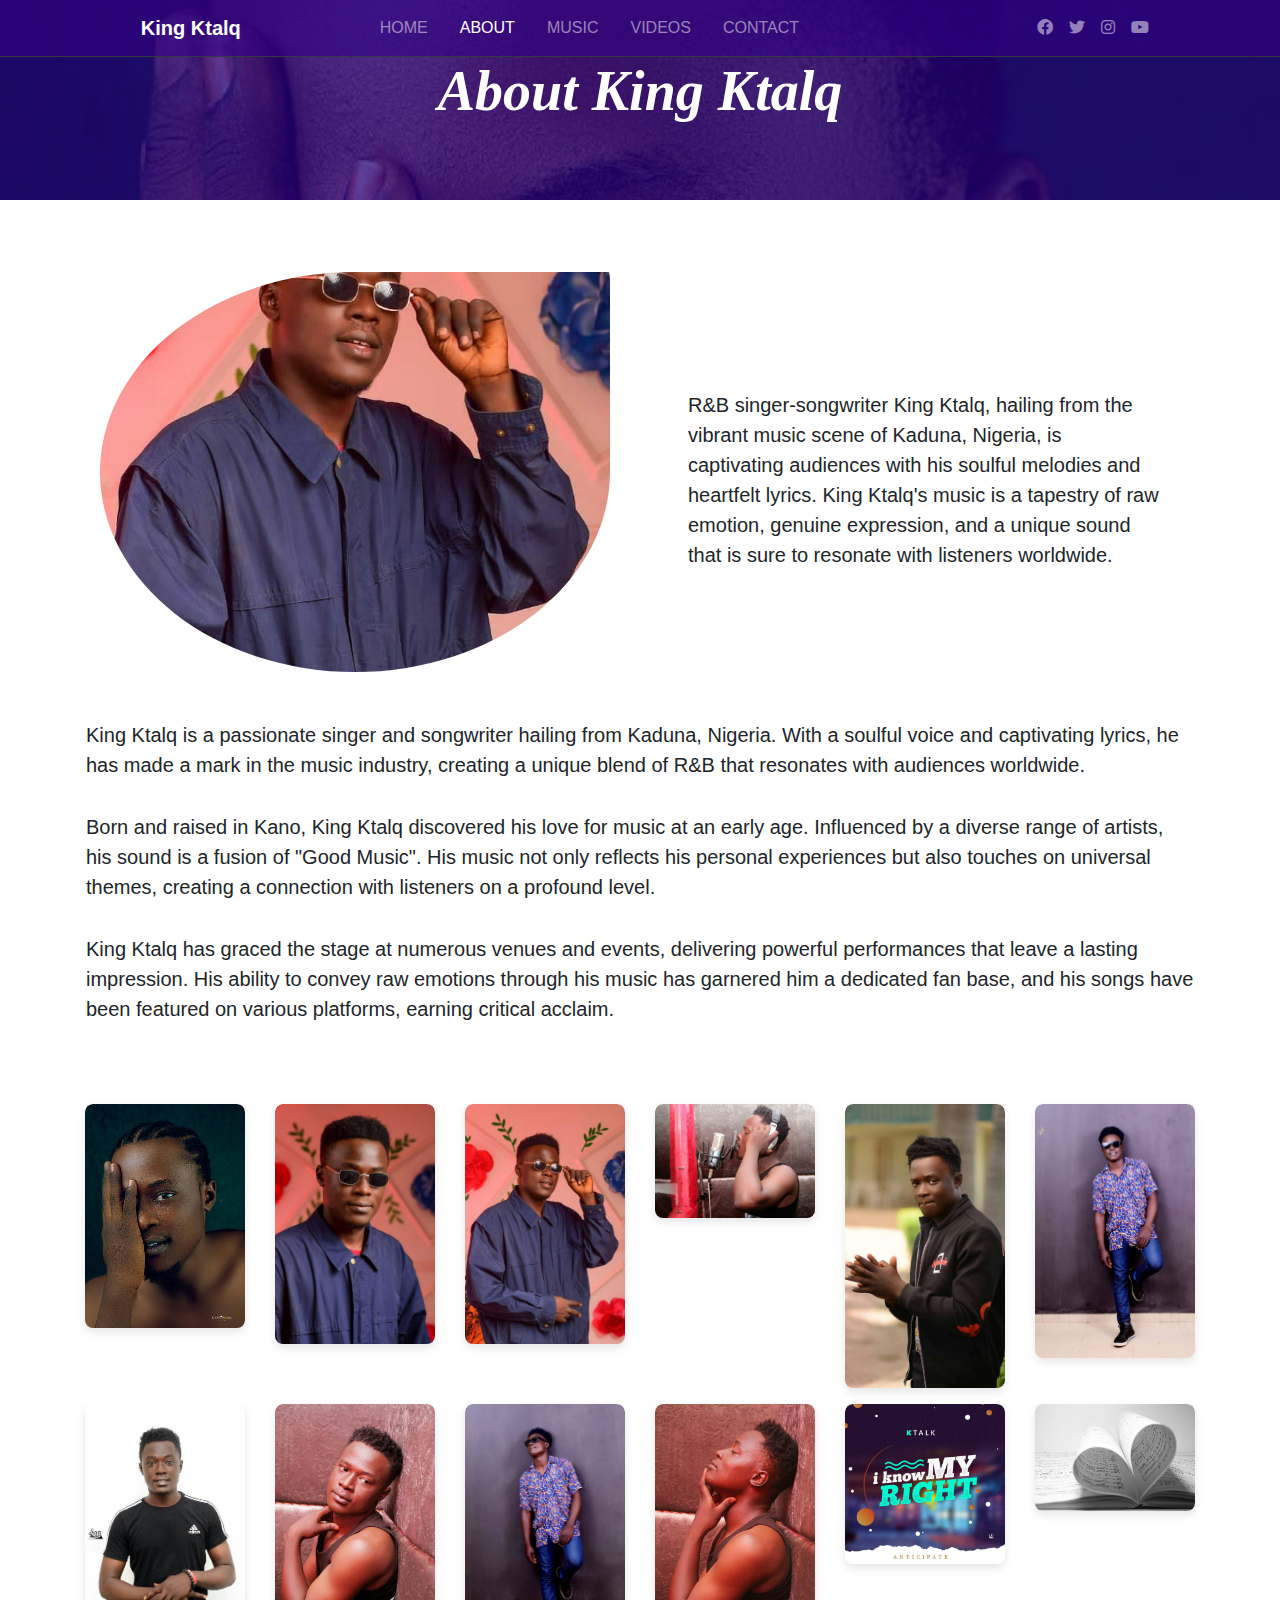
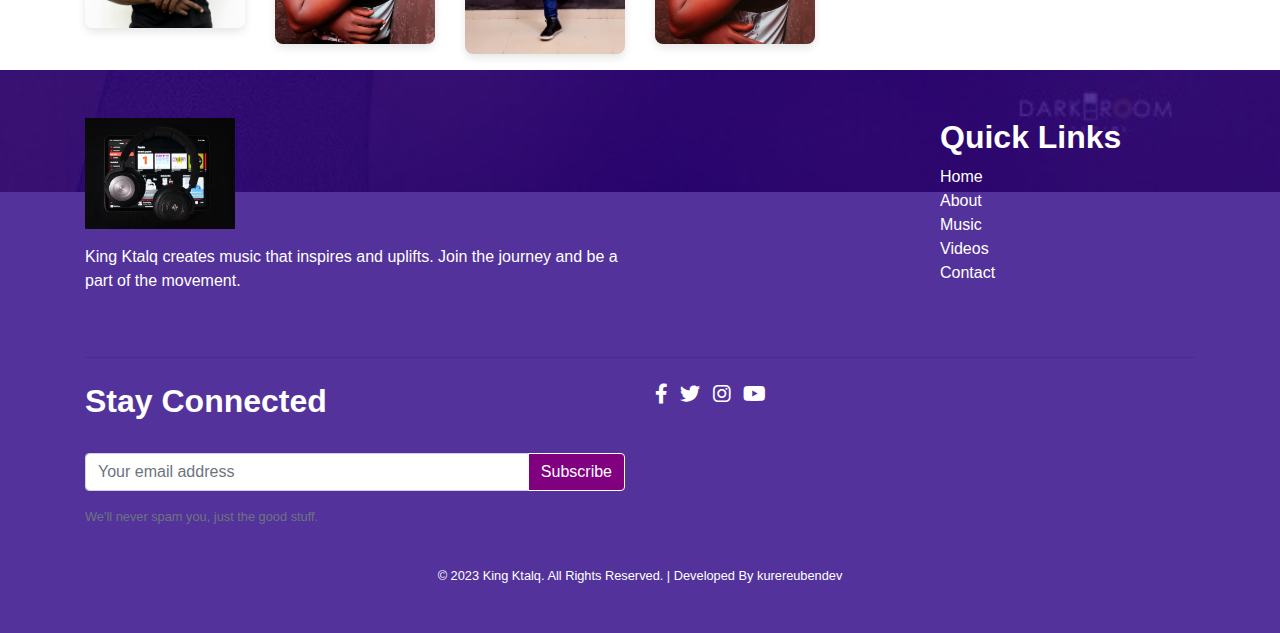
<file: about.html>
<!DOCTYPE html>
<html lang="en">
    <head>
        <meta charset="UTF-8" />
        <meta
            name="viewport"
            content="width=device-width, initial-scale=1, shrink-to-fit=no" />
        <title>About King Ktalq - Musician</title>
        <!-- Bootstrap CSS link -->
        <link
            rel="stylesheet"
            href="https://stackpath.bootstrapcdn.com/bootstrap/4.5.2/css/bootstrap.min.css" />
        <!-- Font Awesome CSS for icons -->
        <link
            rel="stylesheet"
            href="https://cdnjs.cloudflare.com/ajax/libs/font-awesome/6.0.0/css/all.min.css" />
        <!-- Custom CSS link -->
        <link rel="stylesheet" href="css_files/aboutstyles.css" />
    </head>
    <body>
        <header class="showcase" id="abttop">
            <div class="overlay">
                <!-- Navigation Bar -->

                <nav
                    class="navbar navbar-expand-lg navbar-dark border-bottom border-1px border-dark">
                    <a class="navbar-brand font-weight-bold" href="#"
                        >King Ktalq</a
                    >
                    <button
                        class="navbar-toggler"
                        type="button"
                        data-toggle="collapse"
                        data-target="#navbarNav"
                        aria-controls="navbarNav"
                        aria-expanded="false"
                        aria-label="Toggle navigation">
                        <span class="navbar-toggler-icon"></span>
                    </button>
                    <div class="collapse navbar-collapse" id="navbarNav">
                        <!-- Site's Navigation -->
                        <ul class="navbar-nav mx-auto">
                            <li class="nav-item mx-md-2">
                                <a class="nav-link text-uppercase" href="index.html#top"
                                    >HOME
                                    </a
                                >
                            </li>
                            <li class="nav-item active mx-md-2">
                                <a class="nav-link text-uppercase" href="#abttop"
                                    >ABOUT<span class="sr-only">(current)</span></a
                                >
                            </li>
                            <li class="nav-item mx-md-2">
                                <a class="nav-link text-uppercase" href="index.html#music"
                                    >MUSIC</a
                                >
                            </li>
                            <li class="nav-item mx-md-2">
                                <a
                                    class="nav-link text-uppercase"
                                    href="index.html#videos"
                                    >VIDEOS</a
                                >
                            </li>
                            <li class="nav-item mx-md-2">
                                <a
                                    class="nav-link text-uppercase"
                                    href="index.html#contact"
                                    >CONTACT</a
                                >
                            </li>
                        </ul>

                        <!-- Social Icons -->
                        <ul class="navbar-nav mx-auto">
                            <li class="nav-item">
                                <a class="nav-link" href="https://www.facebook.com/kenneth.david.1612147" target="_blank"
                                    ><i class="fab fa-facebook"></i
                                ></a>
                            </li>
                            <li class="nav-item">
                                <a class="nav-link" href="https://www.facebook.com/kenneth.david.1612147" target="_blank"
                                    ><i class="fab fa-twitter"></i
                                ></a>
                            </li>
                            <li class="nav-item">
                                <a class="nav-link" href="https://www.facebook.com/kenneth.david.1612147" target="_blank"
                                    ><i class="fab fa-instagram"></i
                                ></a>
                            </li>
                            <li class="nav-item">
                                <a class="nav-link" href="https://www.facebook.com/kenneth.david.1612147" target="_blank"
                                    ><i class="fab fa-youtube"></i
                                ></a>
                            </li>
                        </ul>
                    </div>
                </nav>
                <div class="container">
                    <h2
                        class="display-4 font-weight-bold text-center mb-5 text-white">
                        <i style="font-family: 'Pacifico'">About King Ktalq</i>
                    </h2>
                </div>
                <!--Header Landing-->
            </div>
        </header>
        <br />
        <!-- Main Content -->
        <main>
            <!-- About Section-->
            <section id="about" class="container mt-5">
                <div class="row align-items-center">
                    <div class="col-md-6 imgdiv pb-5">
                        <img
                            src="images/king_c.jpg"
                            alt="king ktalk bio pic"
                            class="img-fluid col-md-12" />
                    </div>
                    <div class="col-md-6 px-5">
                        <p class="lead pb-3">
                            R&B singer-songwriter King Ktalq, hailing from the
                            vibrant music scene of Kaduna, Nigeria, is
                            captivating audiences with his soulful melodies and
                            heartfelt lyrics. King Ktalq's music is a tapestry
                            of raw emotion, genuine expression, and a unique
                            sound that is sure to resonate with listeners
                            worldwide.
                        </p>
                    </div>
                </div>
                <div class="row align-items-center px-3">
                    <p  class="lead pb-3">
                        King Ktalq is a passionate singer and songwriter hailing
                        from Kaduna, Nigeria. With a soulful voice and
                        captivating lyrics, he has made a mark in the music
                        industry, creating a unique blend of R&B that
                        resonates with audiences worldwide.
                    </p>

                    <p  class="lead pb-3">
                        Born and raised in Kano, King Ktalq discovered his
                        love for music at an early age. Influenced by a diverse
                        range of artists, his sound is a fusion of "Good Music".
                        His music not only reflects his personal experiences but
                        also touches on universal themes, creating a connection
                        with listeners on a profound level.
                    </p>

                    <p  class="lead pb-3">
                        King Ktalq has graced the stage at numerous venues and
                        events, delivering powerful performances that leave a
                        lasting impression. His ability to convey raw emotions
                        through his music has garnered him a dedicated fan base,
                        and his songs have been featured on various platforms,
                        earning critical acclaim.
                    </p>
                </div>
            </section>
            <!-- gallery section-->
            <section class="container mt-5">
                <div
                    class="row row-cols-2 row-cols-sm-3 row-cols-md-4 row-cols-lg-6">
                    <!-- Gallery Item 1-12 -->
                    <!-- Gallery Item 1 -->
                    <div class="col">
                        <div class="gallery-item">
                            <img
                                src="images/king_a.jpg"
                                alt="King Ktalq's Image 1" />
                        </div>
                    </div>
                    <!-- Gallery Item 2 -->
                    <div class="col">
                        <div class="gallery-item">
                            <img
                                src="images/king_b.jpg"
                                alt="King Ktalq's Image 2" />
                        </div>
                    </div>

                    <!-- Gallery Item 3 -->
                    <div class="col">
                        <div class="gallery-item">
                            <img
                                src="images/king_c.jpg"
                                alt="King Ktalq's Image 3" />
                        </div>
                    </div>

                    <!-- Gallery Item 4 -->
                    <div class="col">
                        <div class="gallery-item">
                            <img
                                src="images/king_d.jpg"
                                alt="King Ktalq's Image 4" />
                        </div>
                    </div>

                    <!-- Gallery Item 5 -->
                    <div class="col">
                        <div class="gallery-item">
                            <img
                                src="images/king_e.jpg"
                                alt="King Ktalq's Image 5" />
                        </div>
                    </div>
                    <!-- Gallery Item 6 -->
                    <div class="col">
                        <div class="gallery-item">
                            <img
                                src="images/king_f.jpg"
                                alt="King Ktalq's Image 6" />
                        </div>
                    </div>
                    <!-- Gallery Item 7 -->
                    <div class="col">
                        <div class="gallery-item">
                            <img
                                src="images/king_g.jpg"
                                alt="King Ktalq's Image 7" />
                        </div>
                    </div>
                    <!-- Gallery Item 8 -->
                    <div class="col">
                        <div class="gallery-item">
                            <img
                                src="images/king_h.jpg"
                                alt="King Ktalq's Image 8" />
                        </div>
                    </div>
                    <!-- Gallery Item 9 -->
                    <div class="col">
                        <div class="gallery-item">
                            <img
                                src="images/king_i.jpg"
                                alt="King Ktalq's Image 9" />
                        </div>
                    </div>
                    <!-- Gallery Item 10 -->
                    <div class="col">
                        <div class="gallery-item">
                            <img
                                src="images/king_j.jpg"
                                alt="King Ktalq's Image 10" />
                        </div>
                    </div>
                    <!-- Gallery Item 11 -->
                    <div class="col">
                        <div class="gallery-item">
                            <img
                                src="images/music_art1.jpg"
                                alt="I Know my Right ANTICIPATE art." />
                        </div>
                    </div>
                    <!-- Gallery Item 12 -->
                    <div class="col">
                        <div class="gallery-item">
                            <img
                                src="images/music_art2.jpg"
                                alt="Love Song Art" />
                        </div>
                    </div>
                    
                    
                </div>
            </section>
        </main>

        <footer>
            <div class="foot-overlay">
                <div class="container py-5">
                    <div class="row">
                        <div class="col-md-6 mb-4">
                            <img
                                src="images/logo.jpg"
                                alt="King Ktalq Logo"
                                class="img-fluid mb-3"
                                style="width: 150px" />
                            <p class="text-white">
                                King Ktalq creates music that inspires and
                                uplifts. Join the journey and be a part of the
                                movement.
                            </p>
                        </div>
                        <div class="col-md-3 offset-md-3 mb-4">
                            <h2 class="font-weight-bold text-white">
                                Quick Links
                            </h2>
                            <ul class="list-unstyled text-muted">
                                <li>
                                    <a
                                        href="index.html"
                                        class="text-white ftlnk"
                                        data-toggle="tooltip"
                                        data-placement="top"
                                        title="top"
                                        >Home</a
                                    >
                                </li>
                                <li>
                                    <a
                                        href="#abttop"
                                        class="text-white ftlnk"
                                        data-toggle="tooltip"
                                        data-placement="top"
                                        title="About"
                                        >About</a
                                    >
                                </li>
                                <li>
                                    <a
                                        href="index.html#music"
                                        class="text-white ftlnk"
                                        data-toggle="tooltip"
                                        data-placement="top"
                                        title="Music"
                                        >Music</a
                                    >
                                </li>
                                <li>
                                    <a
                                        href="index.html#videos"
                                        class="text-white ftlnk"
                                        data-toggle="tooltip"
                                        data-placement="top"
                                        title="Videos"
                                        >Videos</a
                                    >
                                </li>
                                <li>
                                    <a
                                        href="index.html#contact"
                                        class="text-white ftlnk"
                                        data-toggle="tooltip"
                                        data-placement="top"
                                        title="Contact"
                                        >Contact</a
                                    >
                                </li>
                            </ul>
                        </div>
                    </div>
                    <hr class="my-4" />
                    <div class="row">
                        <div class="col-md-6 mb-4">
                            <form action="/subscribe" method="post">
                                <h2 class="font-weight-bold text-white">
                                    Stay Connected
                                </h2>
                                <br />
                                <div class="input-group mb-3">
                                    <input
                                        type="email"
                                        class="form-control"
                                        placeholder="Your email address"
                                        aria-label="email"
                                        name="email"
                                        required />
                                    <div class="input-group-append">
                                        <button
                                            class="btn btn-purple"
                                            type="submit">
                                            Subscribe
                                        </button>
                                    </div>
                                </div>
                                <p class="text-muted small">
                                    We'll never spam you, just the good stuff.
                                </p>
                            </form>
                        </div>
                        <div class="col-md-6 mb-4">
                            <ul class="list-inline">
                                <li class="list-inline-item">
                                    <a href="https://www.facebook.com/kenneth.david.1612147" class="text-white"
                                        ><i class="fab fa-facebook-f fa-lg"></i
                                    ></a>
                                </li>
                                <li class="list-inline-item">
                                    <a href="https://www.facebook.com/kenneth.david.1612147" class="text-white"
                                        ><i class="fab fa-twitter fa-lg"></i
                                    ></a>
                                </li>
                                <li class="list-inline-item">
                                    <a href="https://www.facebook.com/kenneth.david.1612147" class="text-white"
                                        ><i class="fab fa-instagram fa-lg"></i
                                    ></a>
                                </li>
                                <li class="list-inline-item">
                                    <a href="https://www.facebook.com/kenneth.david.1612147" class="text-white"
                                        ><i class="fab fa-youtube fa-lg"></i
                                    ></a>
                                </li>
                            </ul>
                        </div>
                    </div>
                    <p class="text-center mb-0 small text-white">
                        &copy; 2023 King Ktalq. All Rights Reserved. | Developed
                        By
                        <a
                            href="https://www.kurereubendev.com/"
                            class="text-white"
                            >kurereubendev</a
                        >
                    </p>
                </div>
            </div>
        </footer>

        <!-- Bootstrap JS and Popper.js scripts -->
        <script src="https://code.jquery.com/jquery-3.5.1.slim.min.js"></script>
        <script src="https://cdn.jsdelivr.net/npm/@popperjs/core@2.0.7/dist/umd/popper.min.js"></script>
        <script src="https://stackpath.bootstrapcdn.com/bootstrap/4.5.2/js/bootstrap.min.js"></script>
    </body>
</html>
</file>
<file: css_files/aboutstyles.css>
.showcase {
    min-height: 200px;
    background-image: url(../images/king_a.jpg);
    background-repeat: no-repeat;
    background-position: center center;
    background-size: cover;
    background-attachment: fixed;
}
.overlay {
    min-height: 200px;
    background: rgba(40, 0, 130, 0.7);
}

.navbar-nav .nav-link.active,
.navbar-nav .nav-link:hover {
    position: relative;
    color: white;
    border-bottom: 1px solid #fff;
}
/* Increase specificity to override Bootstrap styles */
.navbar.navbar {
    background-color: rgba(
        50,
        0,
        130,
        0.6
    ); /* Adjust the alpha value (0.7) as needed */
}
.navbar-brand {
  margin-left: 10%;
  @media (max-width: 991px) {
    margin-left: 1%; /* Set margin-left to 1rem on small screens */
  }
}

/* about section */
.imgdiv {
    display: flex;
    align-items: center;
    flex-grow: 1;
    border-radius: 50% 3% 50% 50%;
}

.imgdiv img {
    max-height: 400px; /* Set a maximum height for the image */
    object-fit: cover; /* Fill the available space while maintaining aspect ratio */
    border-radius: 50% 3% 50% 50%;
}
h2.display-4.font-weight-bold {
    color: purple; /* Change heading color to blue */
}

a.abt-ktalq {
    color: #fff; /* Change button text color to white */
    background-color: purple; /* Change button background color to blue */
}
a.abt-ktalq:hover {
    background-color: #ba55d3; /* Change button background color to blue on hover */
}
.gallery-item {
    overflow: hidden;
    border-radius: 8px;
    box-shadow: 0 4px 8px rgba(0, 0, 0, 0.1);
    margin-bottom: 16px;
}

.gallery-item img {
    width: 100%;
    height: auto;
    border-radius: 8px 8px 0 0;
}
/* footer */
footer {
    background-image: url(../images/king_a.jpg);
    background-repeat: no-repeat;
    background-position: top center;
    background-size: cover;
    background-attachment: fixed;
}

.btn-purple {
    color: #fff;
    background-color: purple;
    border: 1px solid #fff;
}

.btn-purple:hover {
    border: 1px solid white;
    color: #fff;
    background-color: #ba55d3; /* Lighter purple on hover */
    box-shadow: 0 0 10px rgba(0, 0, 0, 0.3); /* Add box-shadow on hover */
}

.foot-overlay {
    background: rgba(40, 0, 130, 0.8); /* Increased opacity */
}
.list-inline-item a {
    transition: color 0.3s ease;
}
.list-inline-item :hover {
    color: #ba55d3; /* Change to your preferred hover color */
}
.ftlnk {
    transition: color 0.3s ease;
}
.ftlnk:hover {
    color: #ba55d3; /* Change to your preferred hover color */
}
</file>
